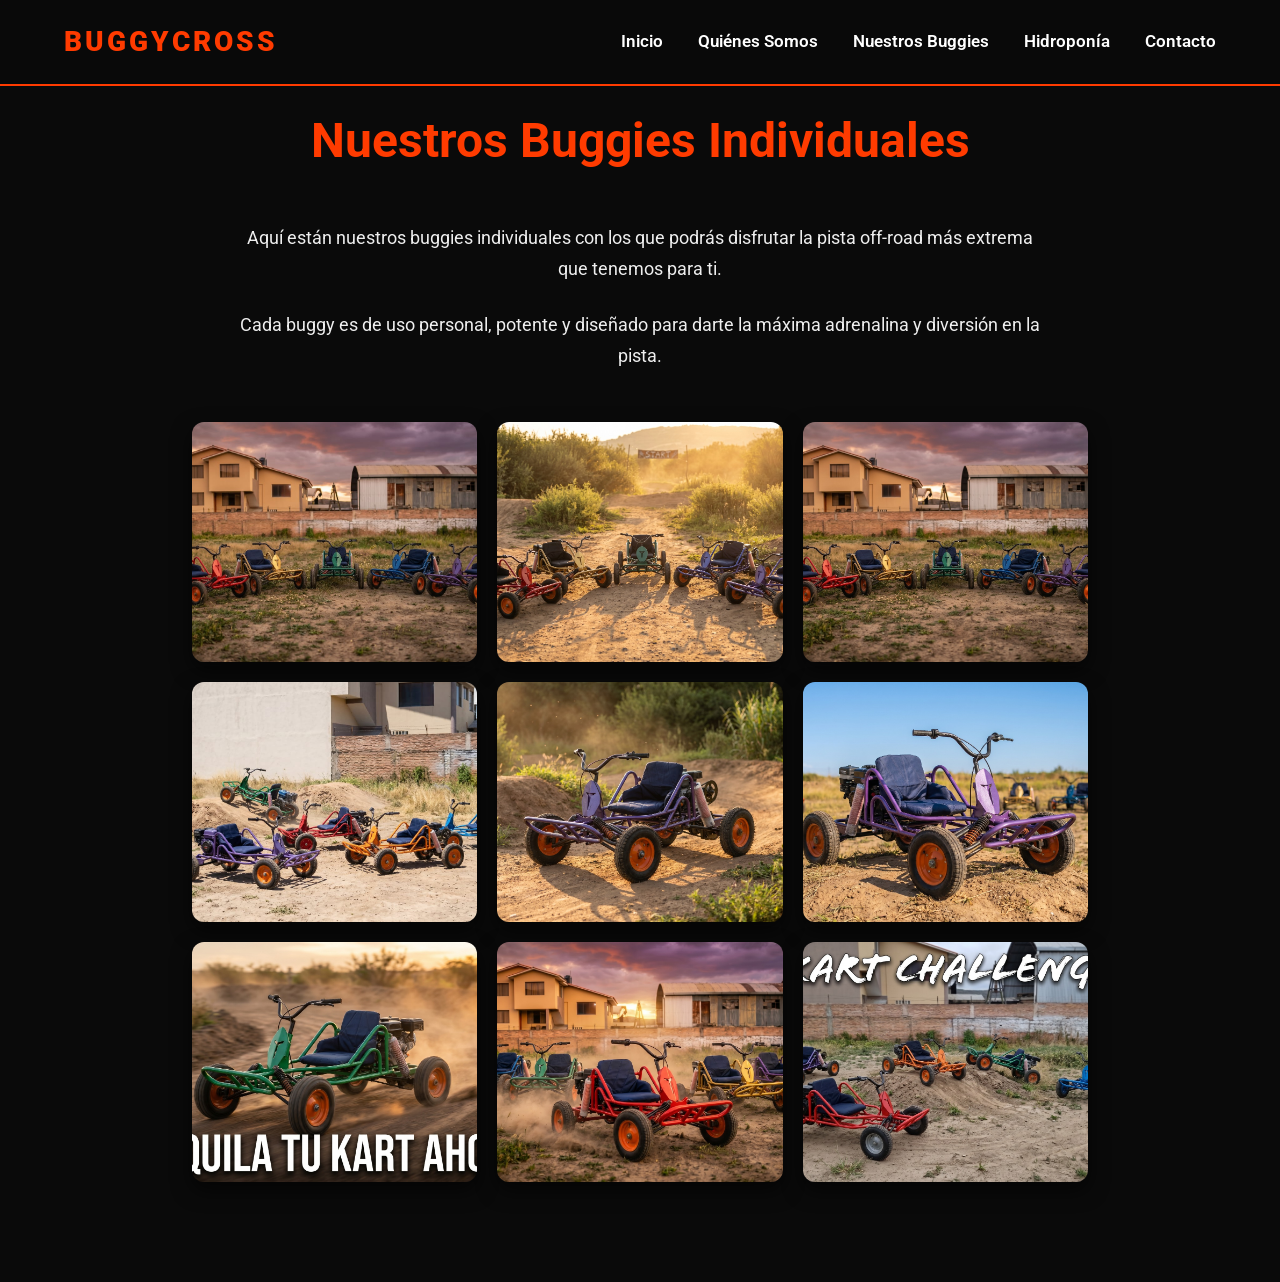
<file: buggies.html>
<!DOCTYPE html>
<html lang="es">
<head>
  <meta charset="UTF-8">
  <meta name="viewport" content="width=device-width, initial-scale=1.0">
  <title>Nuestros Buggies - Buggycross Bolivia</title>
  <link href="https://fonts.googleapis.com/css2?family=Montserrat:wght@700;900&family=Roboto:wght@400;500&display=swap" rel="stylesheet">
  <link rel="stylesheet" href="style.css">
</head>
<body>
  <nav class="navbar">
    <div class="logo">BUGGYCROSS</div>
    <div class="nav-links">
      <a href="index.html">Inicio</a>
      <a href="quienes-somos.html">Quiénes Somos</a>
      <a href="buggies.html">Nuestros Buggies</a>
      <a href="hidroponia.html">Hidroponía</a>
      <a href="contacto.html">Contacto</a>
    </div>
    <div class="hamburger" onclick="toggleMenu()">☰</div>
  </nav>

  <div class="mobile-menu" id="mobile-menu">
    <a href="index.html">Inicio</a>
    <a href="quienes-somos.html">Quiénes Somos</a>
    <a href="buggies.html">Nuestros Buggies</a>
    <a href="hidroponia.html">Hidroponía</a>
    <a href="contacto.html">Contacto</a>
  </div>

  <section class="section">
    <h2>Nuestros Buggies Individuales</h2>
    <p>Aquí están nuestros buggies individuales con los que podrás disfrutar la pista off-road más extrema que tenemos para ti.</p>
    <p>Cada buggy es de uso personal, potente y diseñado para darte la máxima adrenalina y diversión en la pista.</p>

    <div class="gallery">
      <!-- Aquí pones tus fotos -->
      <img src="images/1.jpeg" alt="Buggy Individual">
      <img src="images/2.jpeg" alt="Buggy Individual">
      <img src="images/3.jpeg" alt="Buggy Individual">
      <img src="images/4.jpeg" alt="Buggy Individual">
      <img src="images/5.jpeg" alt="Buggy Individual">
      <img src="images/6.jpeg" alt="Buggy Individual">
      <img src="images/7.jpeg" alt="Buggy Individual">
      <img src="images/8.jpeg" alt="Buggy Individual">
      <img src="images/9.jpeg" alt="Buggy Individual">
    </div>
  </section>

  <script src="script.js"></script>
</body>
</html>
</file>
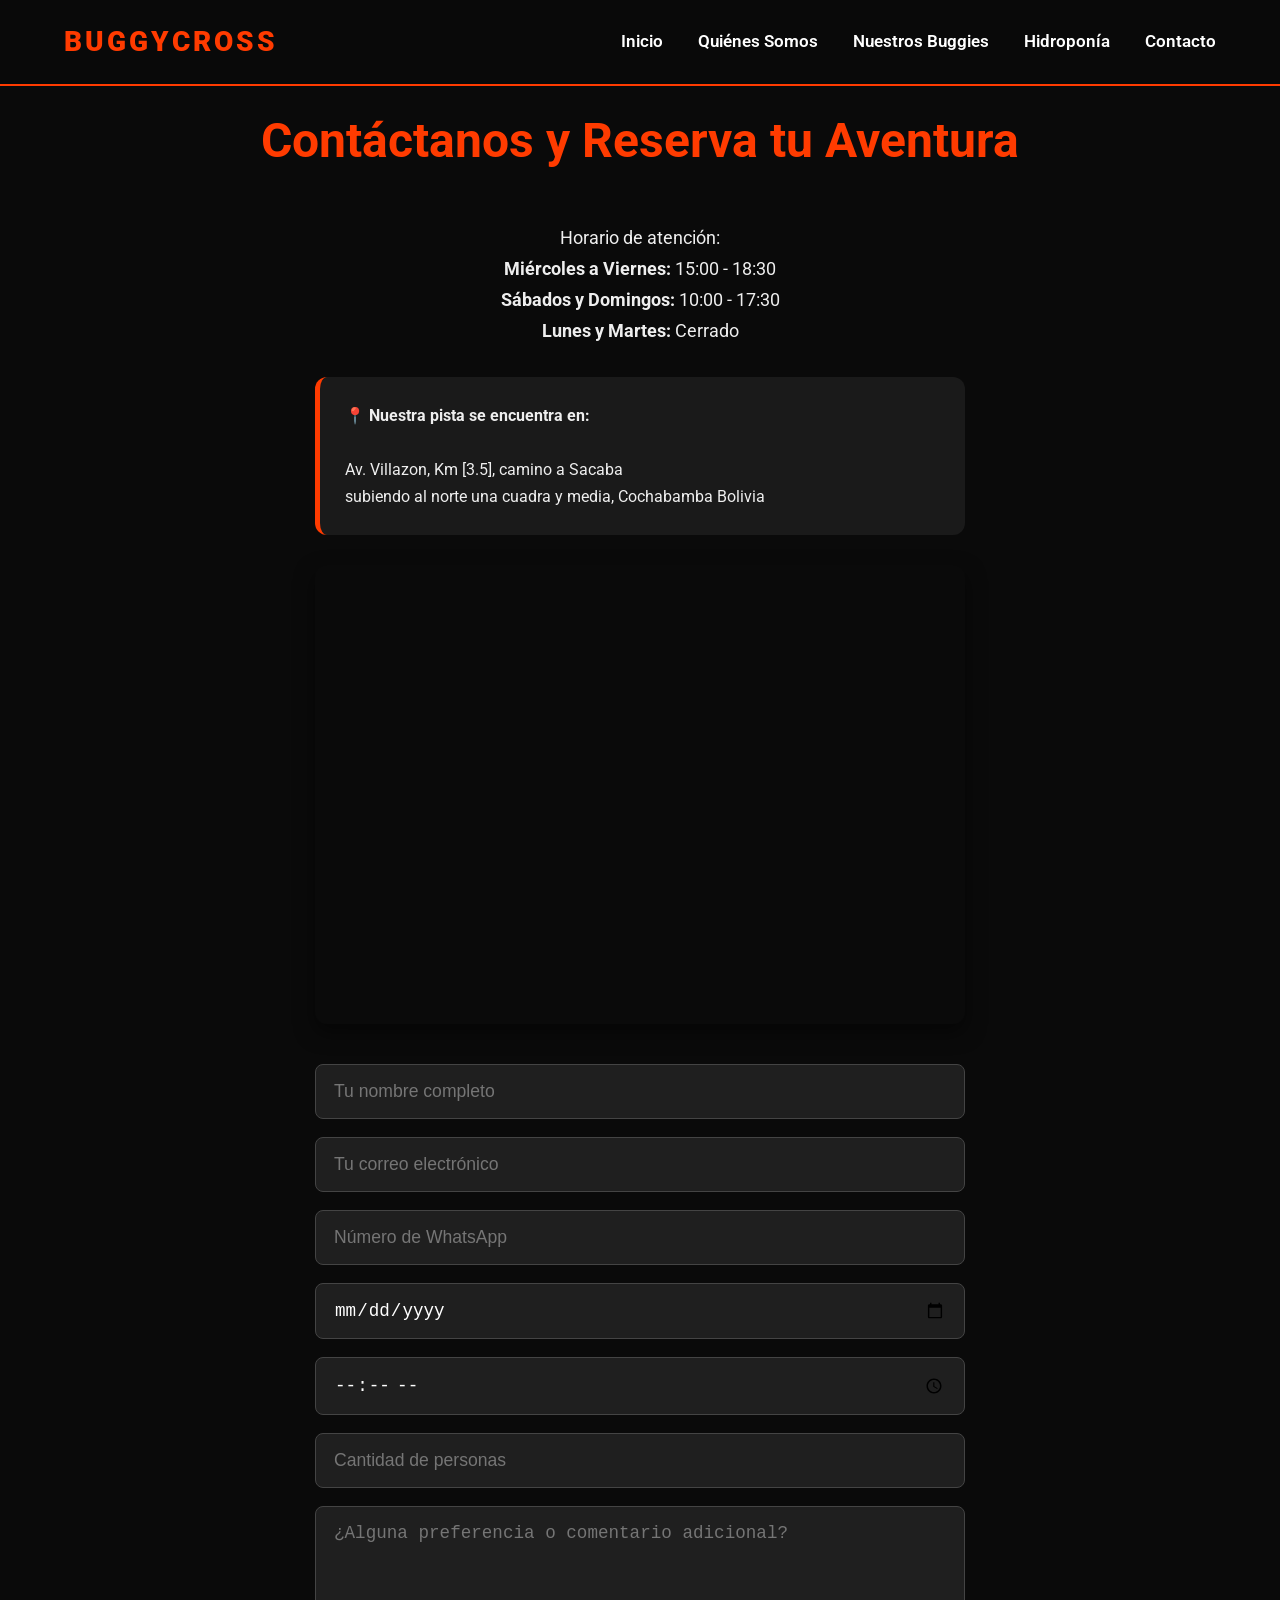
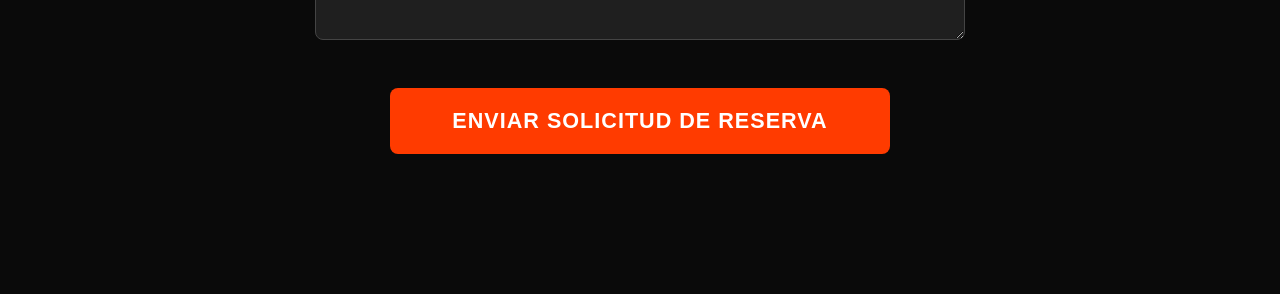
<file: contacto.html>
<!DOCTYPE html>
<html lang="es">
<head>
  <meta charset="UTF-8">
  <meta name="viewport" content="width=device-width, initial-scale=1.0">
  <title>Contacto - Buggycross Bolivia</title>
  <link href="https://fonts.googleapis.com/css2?family=Montserrat:wght@700;900&family=Roboto:wght@400;500&display=swap" rel="stylesheet">
  <link rel="stylesheet" href="style.css">
  <style>
    .contact-form {
      max-width: 650px;
      margin: 40px auto;
      display: flex;
      flex-direction: column;
      gap: 18px;
    }
    .contact-form input,
    .contact-form textarea {
      padding: 16px 18px;
      font-size: 1.1rem;
      background: #1f1f1f;
      border: 1px solid #444;
      border-radius: 8px;
      color: white;
    }
    .address-box {
      background: #1a1a1a;
      padding: 25px;
      border-radius: 12px;
      margin: 30px auto;
      max-width: 650px;
      text-align: left;
      border-left: 5px solid #ff3b00;
    }
    .map-container {
      margin: 30px auto;
      max-width: 650px;
      border-radius: 12px;
      overflow: hidden;
      box-shadow: 0 8px 20px rgba(0,0,0,0.5);
    }
  </style>
</head>
<body>
  <nav class="navbar">
    <div class="logo">BUGGYCROSS</div>
    <div class="nav-links">
      <a href="index.html">Inicio</a>
      <a href="quienes-somos.html">Quiénes Somos</a>
      <a href="buggies.html">Nuestros Buggies</a>
      <a href="hidroponia.html">Hidroponía</a>
      <a href="contacto.html">Contacto</a>
    </div>
    <div class="hamburger" onclick="toggleMenu()">☰</div>
  </nav>

  <div class="mobile-menu" id="mobile-menu">
    <a href="index.html">Inicio</a>
    <a href="quienes-somos.html">Quiénes Somos</a>
    <a href="buggies.html">Nuestros Buggies</a>
    <a href="hidroponia.html">Hidroponía</a>
    <a href="contacto.html">Contacto</a>
  </div>

  <section class="section">
    <h2>Contáctanos y Reserva tu Aventura</h2>
    <p>Horario de atención:<br>
    <strong>Miércoles a Viernes:</strong> 15:00 - 18:30<br>
    <strong>Sábados y Domingos:</strong> 10:00 - 17:30<br>
    <strong>Lunes y Martes:</strong> Cerrado</p>

    <!-- DIRECCIÓN -->
    <div class="address-box">
      <strong>📍 Nuestra pista se encuentra en:</strong><br><br>
      <!-- Agrega aquí tu dirección exacta si quieres -->
      Av. Villazon, Km [3.5], camino a Sacaba <br>
      subiendo al norte una cuadra y media, Cochabamba  Bolivia
    </div>

    <!-- MAPA DE GOOGLE -->
    <div class="map-container">
      <iframe 
        src="https://www.google.com/maps/embed?pb=!1m17!1m12!1m3!1d3009.439560690891!2d-66.114823!3d-17.380088999999998!2m3!1f0!2f0!3f0!3m2!1i1024!2i768!4f13.1!3m2!1m1!2zMTfCsDIyJzQ4LjMiUyA2NsKwMDYnNTMuNCJX!5e1!3m2!1ses!2sbo!4v1779310872560!5m2!1ses!2sbo" 
        width="100%" 
        height="450" 
        style="border:0;" 
        allowfullscreen="" 
        loading="lazy" 
        referrerpolicy="no-referrer-when-downgrade">
      </iframe>
    </div>

    <form action="https://formspree.io/f/xjglllva" method="POST" class="contact-form" id="reservaForm">
      <input type="text" name="nombre" placeholder="Tu nombre completo" required>
      <input type="email" name="email" placeholder="Tu correo electrónico" required>
      <input type="tel" name="whatsapp" placeholder="Número de WhatsApp" required>
      
      <input type="date" name="fecha" id="fecha" required>
      <input type="time" name="hora" id="hora" required>
      
      <input type="number" name="personas" placeholder="Cantidad de personas" min="1" required>
      
      <textarea name="mensaje" rows="5" placeholder="¿Alguna preferencia o comentario adicional?"></textarea>
      
      <button type="submit" class="btn-primary">ENVIAR SOLICITUD DE RESERVA</button>
    </form>
  </section>

  <script src="script.js"></script>
  <script>
    document.addEventListener('DOMContentLoaded', function() {
      const fechaInput = document.getElementById('fecha');
      const horaInput = document.getElementById('hora');
      
      const today = new Date().toISOString().split('T')[0];
      fechaInput.setAttribute('min', today);
      
      fechaInput.addEventListener('change', function() {
        const selectedDate = new Date(this.value);
        const day = selectedDate.getDay();
        if (day === 0 || day === 1) {
          alert("Lo sentimos, no trabajamos los lunes ni martes.");
          this.value = '';
          return;
        }
      /*  if (day >= 3 && day <= 5) {
          horaInput.setAttribute('min', '15:00');
          horaInput.setAttribute('max', '18:30');
        } else {
          horaInput.setAttribute('min', '09:00');
          horaInput.setAttribute('max', '17:30');
        }*/
      });
    });
  </script>
</body>
</html>
</file>
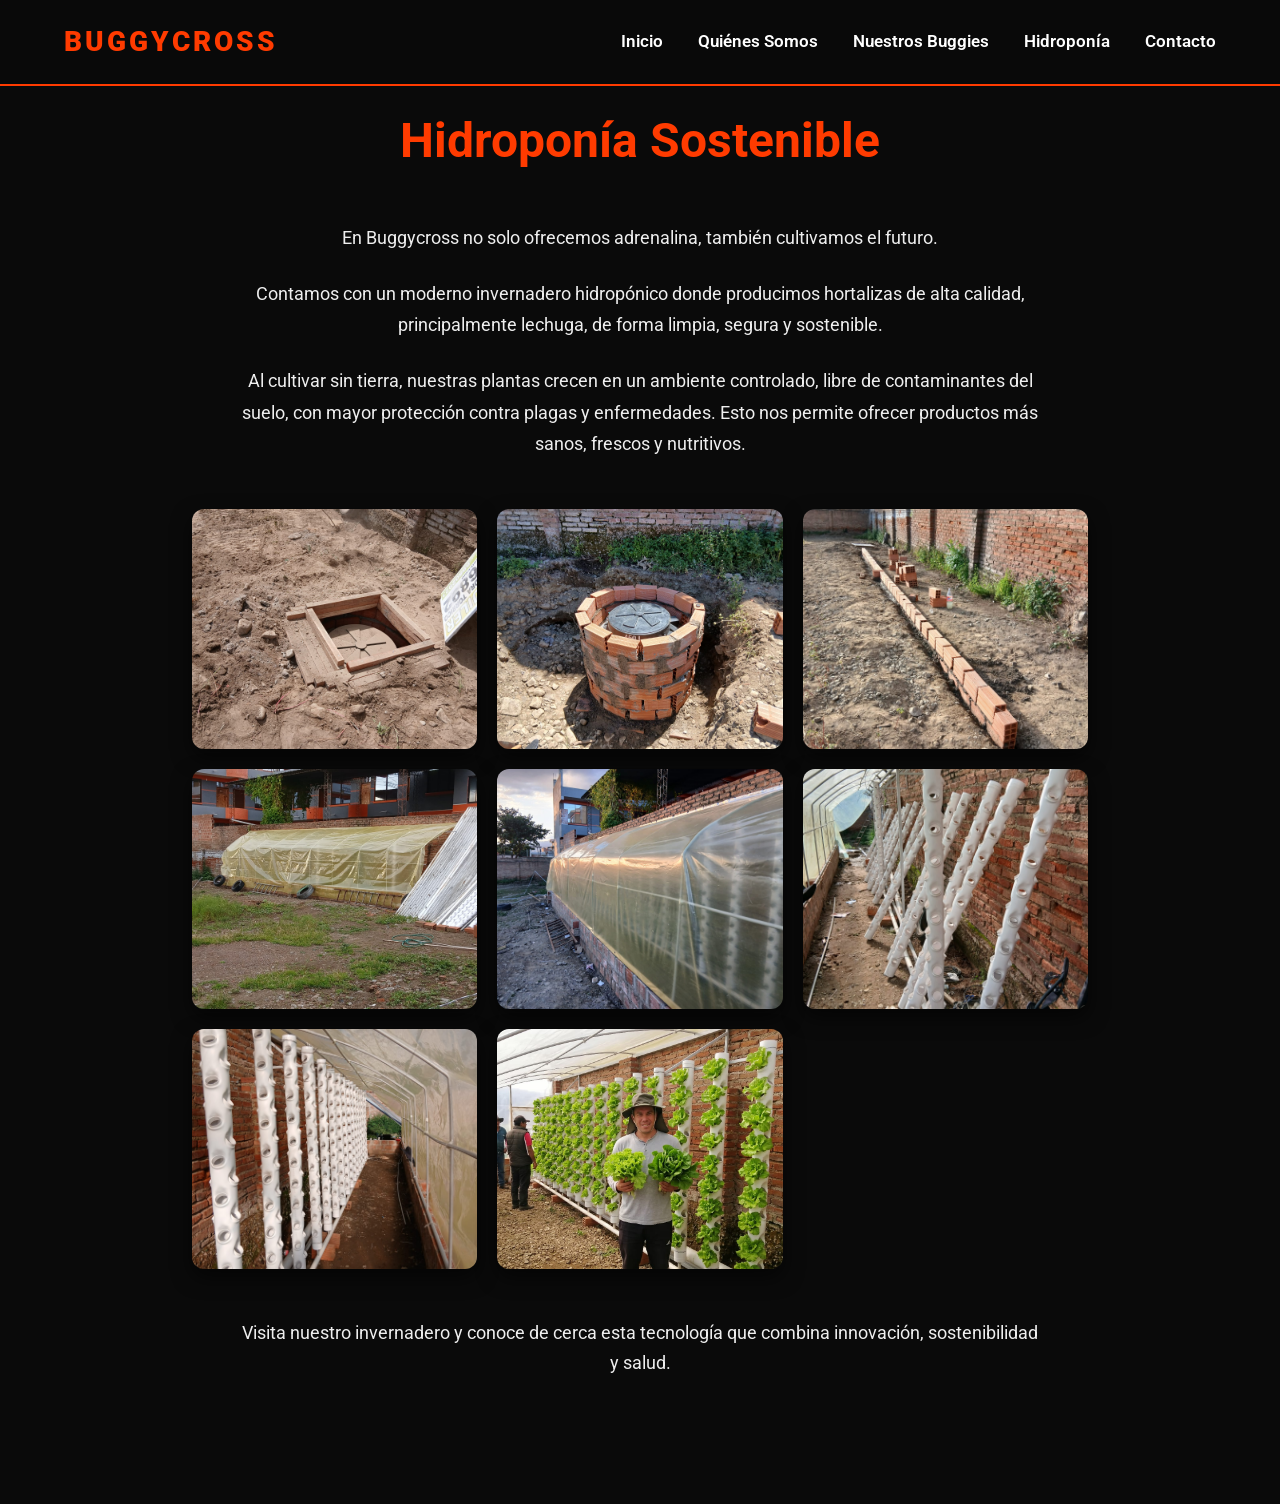
<file: hidroponia.html>
<!DOCTYPE html>
<html lang="es">
<head>
  <meta charset="UTF-8">
  <meta name="viewport" content="width=device-width, initial-scale=1.0">
  <title>Hidroponía - Buggycross Bolivia</title>
  <link href="https://fonts.googleapis.com/css2?family=Montserrat:wght@700;900&family=Roboto:wght@400;500&display=swap" rel="stylesheet">
  <link rel="stylesheet" href="style.css">
</head>
<body>
  <nav class="navbar">
    <div class="logo">BUGGYCROSS</div>
    <div class="nav-links">
      <a href="index.html">Inicio</a>
      <a href="quienes-somos.html">Quiénes Somos</a>
      <a href="buggies.html">Nuestros Buggies</a>
      <a href="hidroponia.html">Hidroponía</a>
      <a href="contacto.html">Contacto</a>
    </div>
    <div class="hamburger" onclick="toggleMenu()">☰</div>
  </nav>

  <div class="mobile-menu" id="mobile-menu">
    <a href="index.html">Inicio</a>
    <a href="quienes-somos.html">Quiénes Somos</a>
    <a href="buggies.html">Nuestros Buggies</a>
    <a href="hidroponia.html">Hidroponía</a>
    <a href="contacto.html">Contacto</a>
  </div>

  <section class="section">
    <h2>Hidroponía Sostenible</h2>
    <p>En Buggycross no solo ofrecemos adrenalina, también cultivamos el futuro.</p>
    
    <p>Contamos con un moderno invernadero hidropónico donde producimos hortalizas de alta calidad, principalmente lechuga, de forma limpia, segura y sostenible.</p>
    
    <p>Al cultivar sin tierra, nuestras plantas crecen en un ambiente controlado, libre de contaminantes del suelo, con mayor protección contra plagas y enfermedades. Esto nos permite ofrecer productos más sanos, frescos y nutritivos.</p>

    <div class="gallery">
      <img src="images/1h.jpeg" alt="Invernadero Hidropónico">
      <img src="images/2h.jpeg" alt="Cultivo de Lechuga">
      <img src="images/3h.jpeg" alt="Sistema Hidropónico">
      <img src="images/4h.jpeg" alt="Hortalizas Frescas">
      <img src="images/5h.jpeg" alt="Invernadero Hidropónico">
      <img src="images/6h.jpeg" alt="Cultivo de Lechuga">
      <img src="images/7h.jpeg" alt="Sistema Hidropónico">
      <img src="images/8h.jpeg" alt="Sistema Hidropónico">
    </div>

    <p style="margin-top: 50px; font-size: 1.1rem;">
      Visita nuestro invernadero y conoce de cerca esta tecnología que combina innovación, sostenibilidad y salud.
    </p>
  </section>

  <script src="script.js"></script>
</body>
</html>
</file>
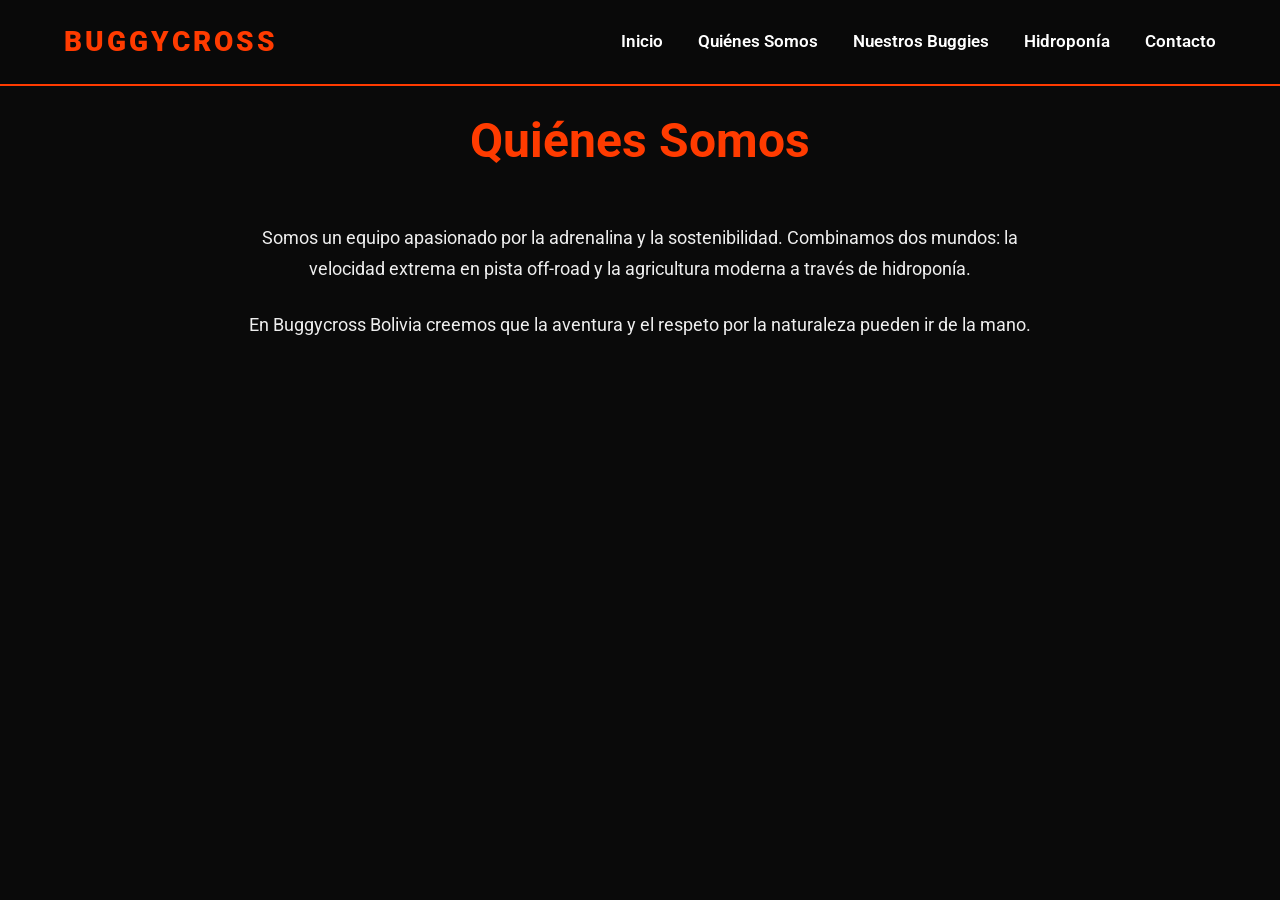
<file: quienes-somos.html>
<!DOCTYPE html>
<html lang="es">
<head>
  <meta charset="UTF-8">
  <meta name="viewport" content="width=device-width, initial-scale=1.0">
  <title>Quiénes Somos - Buggycross Bolivia</title>
  <link href="https://fonts.googleapis.com/css2?family=Montserrat:wght@700;900&family=Roboto:wght@400;500&display=swap" rel="stylesheet">
  <link rel="stylesheet" href="style.css">
</head>
<body>
  <nav class="navbar">
    <div class="logo">BUGGYCROSS</div>
    <div class="nav-links">
      <a href="index.html">Inicio</a>
      <a href="quienes-somos.html">Quiénes Somos</a>
      <a href="buggies.html">Nuestros Buggies</a>
      <a href="hidroponia.html">Hidroponía</a>
      <a href="contacto.html">Contacto</a>
    </div>
    <div class="hamburger" onclick="toggleMenu()">☰</div>
  </nav>

  <div class="mobile-menu" id="mobile-menu">
    <a href="index.html">Inicio</a>
    <a href="quienes-somos.html">Quiénes Somos</a>
    <a href="buggies.html">Nuestros Buggies</a>
    <a href="hidroponia.html">Hidroponía</a>
    <a href="contacto.html">Contacto</a>
  </div>

  <section class="section">
    <h2>Quiénes Somos</h2>
    <p>Somos un equipo apasionado por la adrenalina y la sostenibilidad. Combinamos dos mundos: la velocidad extrema en pista off-road y la agricultura moderna a través de hidroponía.</p>
    <p>En Buggycross Bolivia creemos que la aventura y el respeto por la naturaleza pueden ir de la mano.</p>
  </section>

  <script src="script.js"></script>
</body>
</html>
</file>
<file: style.css>
* {
    margin: 0;
    padding: 0;
    box-sizing: border-box;
}

body {
    font-family: 'Roboto', sans-serif;
    background: #0a0a0a;
    color: #eee;
    line-height: 1.7;
}

/* ==================== NAVBAR ==================== */
.navbar {
    position: fixed;
    top: 0;
    width: 100%;
    background: rgba(10,10,10,0.98);
    backdrop-filter: blur(10px);
    z-index: 1000;
    padding: 18px 5%;
    display: flex;
    justify-content: space-between;
    align-items: center;
    border-bottom: 2px solid #ff3b00;
}

.logo {
    font-size: 28px;
    font-weight: 900;
    color: #ff3b00;
    letter-spacing: 3px;
}

.nav-links {
    display: flex;
    gap: 35px;
}

.nav-links a {
    color: white;
    text-decoration: none;
    font-weight: 600;
    font-size: 1.08rem;
    transition: color 0.3s;
}

.nav-links a:hover {
    color: #ff3b00;
}

/* Hamburguesa */
.hamburger {
    display: none;
    font-size: 34px;
    cursor: pointer;
    color: white;
}

/* Menú móvil */
.mobile-menu {
    display: none;
    position: fixed;
    top: 75px;
    left: 0;
    width: 100%;
    background: #0a0a0a;
    flex-direction: column;
    padding: 30px;
    gap: 25px;
    border-top: 1px solid #333;
    z-index: 999;
}

.mobile-menu a {
    color: white;
    text-decoration: none;
    font-size: 1.35rem;
}

/* ==================== HERO ==================== */
.hero {
    height: 100vh;
    background: linear-gradient(rgba(0,0,0,0.75), rgba(0,0,0,0.85)), 
                url('images/fondo.png') center/cover no-repeat fixed;
    display: flex;
    align-items: center;
    justify-content: center;
    text-align: center;
    background-position: center;
    background-size: cover;
}

.hero-content h1 {
    font-size: clamp(2.8rem, 8vw, 4.8rem);
    color: #ff3b00;
    margin-bottom: 20px;
}

/* ==================== SECCIONES ==================== */
.section {
    padding: 100px 8%;
    text-align: center;
    max-width: 1100px;
    margin: 0 auto;
}

.section h2 {
    font-size: 3rem;
    color: #ff3b00;
    margin-bottom: 40px;
}

.section p {
    font-size: 1.15rem;
    max-width: 800px;
    margin: 0 auto 25px;
}

/* ==================== BOTÓN PRINCIPAL ==================== */
.btn-primary {
    background: #ff3b00;
    color: white;
    padding: 20px 60px;
    font-size: 1.35rem;
    font-weight: bold;
    letter-spacing: 1px;
    border: none;
    border-radius: 8px;
    cursor: pointer;
    width: 100%;
    max-width: 500px;
    margin: 30px auto 0;
    display: block;
    transition: all 0.3s;
}

.btn-primary:hover {
    background: #e62e00;
    transform: scale(1.05);
}

/* ==================== GALERÍA ==================== */
.gallery {
    display: grid;
    grid-template-columns: repeat(auto-fit, minmax(280px, 1fr));
    gap: 20px;
    margin-top: 50px;
}

.gallery img {
    width: 100%;
    height: 240px;
    object-fit: cover;
    border-radius: 12px;
    box-shadow: 0 8px 20px rgba(0,0,0,0.6);
}

/* Responsive */
@media (max-width: 768px) {
    .nav-links { display: none; }
    .hamburger { display: block; }
    
    .section {
        padding: 80px 6%;
    }
    
    .gallery img {
        height: 200px;
    }
}
</file>
